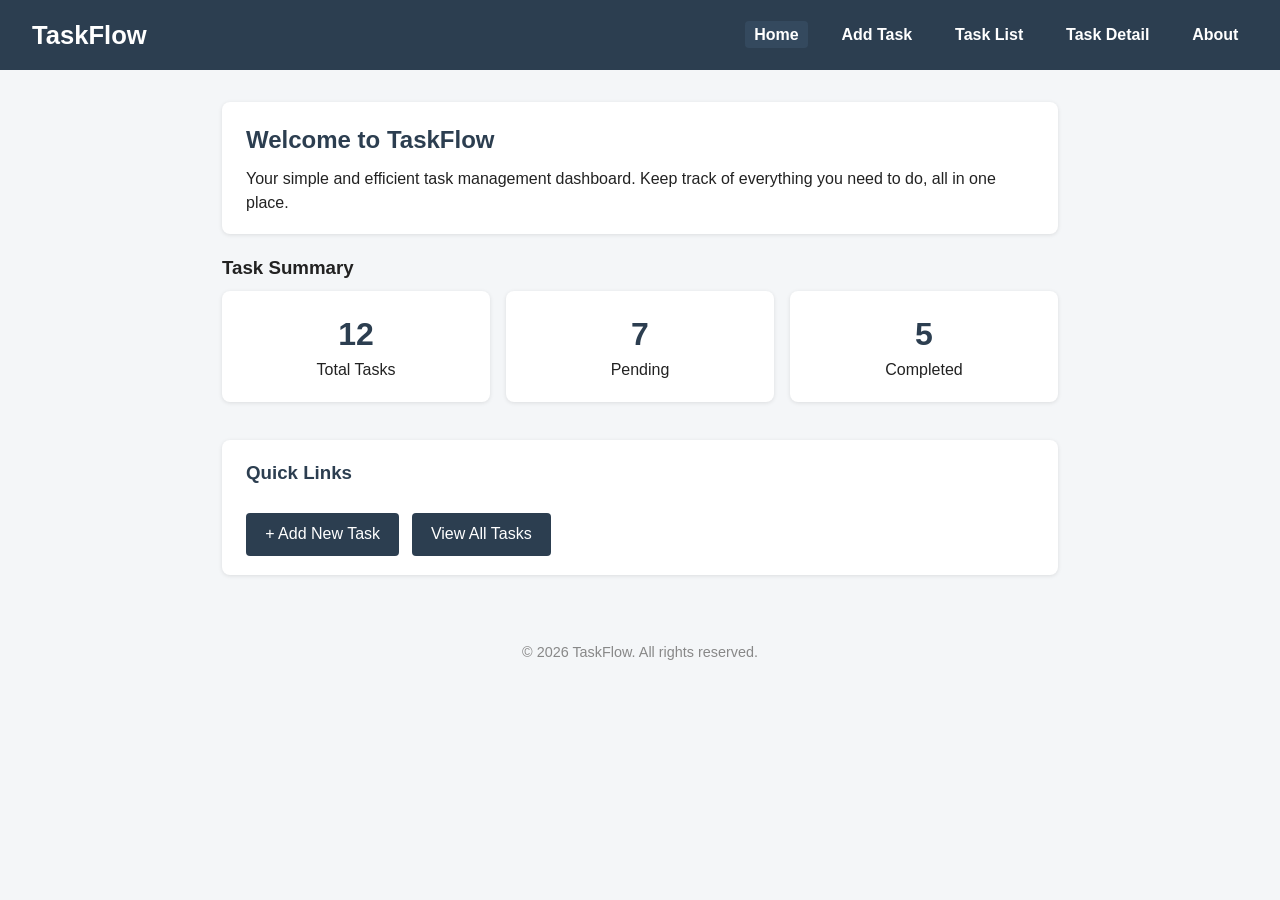
<file: index.html>
<!DOCTYPE html>
<html lang="en">
<head>
  <meta charset="UTF-8">
  <meta name="viewport" content="width=device-width, initial-scale=1.0">
  <title>TaskFlow - Home</title>
  <link rel="stylesheet" href="style.css">
</head>
<body>
  <header>
    <h1>TaskFlow</h1>
    <nav>
      <a href="index.html" class="active">Home</a>
      <a href="add-task.html">Add Task</a>
      <a href="task-list.html">Task List</a>
      <a href="task-detail.html">Task Detail</a>
      <a href="about.html">About</a>
    </nav>
  </header>

  <main>
    <div class="card">
      <h2>Welcome to TaskFlow</h2>
      <p>Your simple and efficient task management dashboard. Keep track of everything you need to do, all in one place.</p>
    </div>

    <h3 style="margin-bottom: 0.6rem;">Task Summary</h3>
    <div class="summary-grid">
      <div class="card">
        <div class="count">12</div>
        <div>Total Tasks</div>
      </div>
      <div class="card">
        <div class="count">7</div>
        <div>Pending</div>
      </div>
      <div class="card">
        <div class="count">5</div>
        <div>Completed</div>
      </div>
    </div>

    <div class="card">
      <h3>Quick Links</h3>
      <a href="add-task.html" class="btn">+ Add New Task</a>
      <a href="task-list.html" class="btn">View All Tasks</a>
    </div>
  </main>

  <footer>
    &copy; 2026 TaskFlow. All rights reserved.
  </footer>
</body>
</html>
</file>
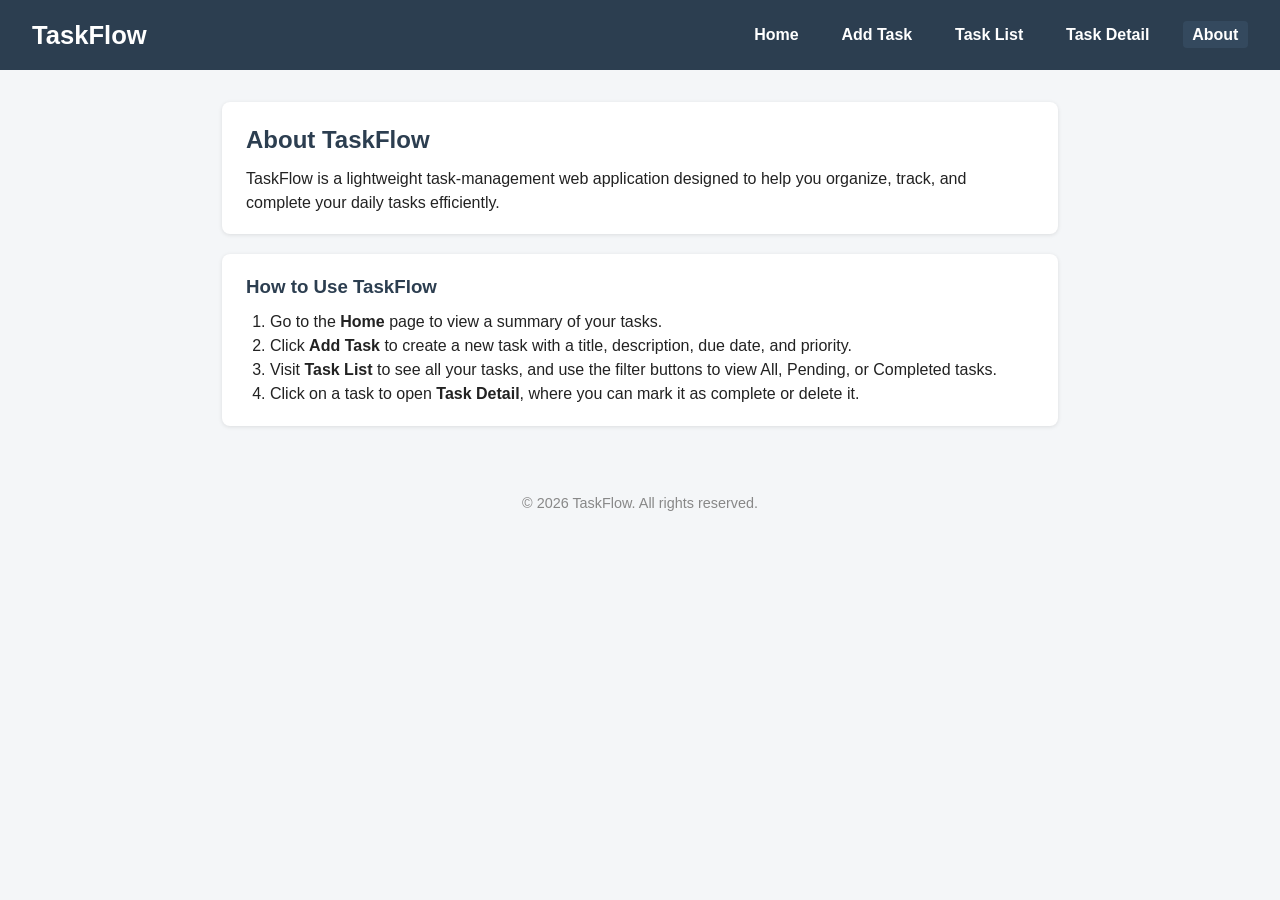
<file: about.html>
<!DOCTYPE html>
<html lang="en">
<head>
  <meta charset="UTF-8">
  <meta name="viewport" content="width=device-width, initial-scale=1.0">
  <title>TaskFlow - About</title>
  <link rel="stylesheet" href="style.css">
</head>
<body>
  <header>
    <h1>TaskFlow</h1>
    <nav>
      <a href="index.html">Home</a>
      <a href="add-task.html">Add Task</a>
      <a href="task-list.html">Task List</a>
      <a href="task-detail.html">Task Detail</a>
      <a href="about.html" class="active">About</a>
    </nav>
  </header>

  <main>
    <div class="card">
      <h2>About TaskFlow</h2>
      <p>TaskFlow is a lightweight task-management web application designed to help you organize, track, and complete your daily tasks efficiently.</p>
    </div>

    <div class="card">
      <h3>How to Use TaskFlow</h3>
      <ol style="margin-left: 1.5rem; margin-top: 0.5rem;">
        <li>Go to the <strong>Home</strong> page to view a summary of your tasks.</li>
        <li>Click <strong>Add Task</strong> to create a new task with a title, description, due date, and priority.</li>
        <li>Visit <strong>Task List</strong> to see all your tasks, and use the filter buttons to view All, Pending, or Completed tasks.</li>
        <li>Click on a task to open <strong>Task Detail</strong>, where you can mark it as complete or delete it.</li>
      </ol>
    </div>
  </main>

  <footer>
    &copy; 2026 TaskFlow. All rights reserved.
  </footer>
</body>
</html>
</file>
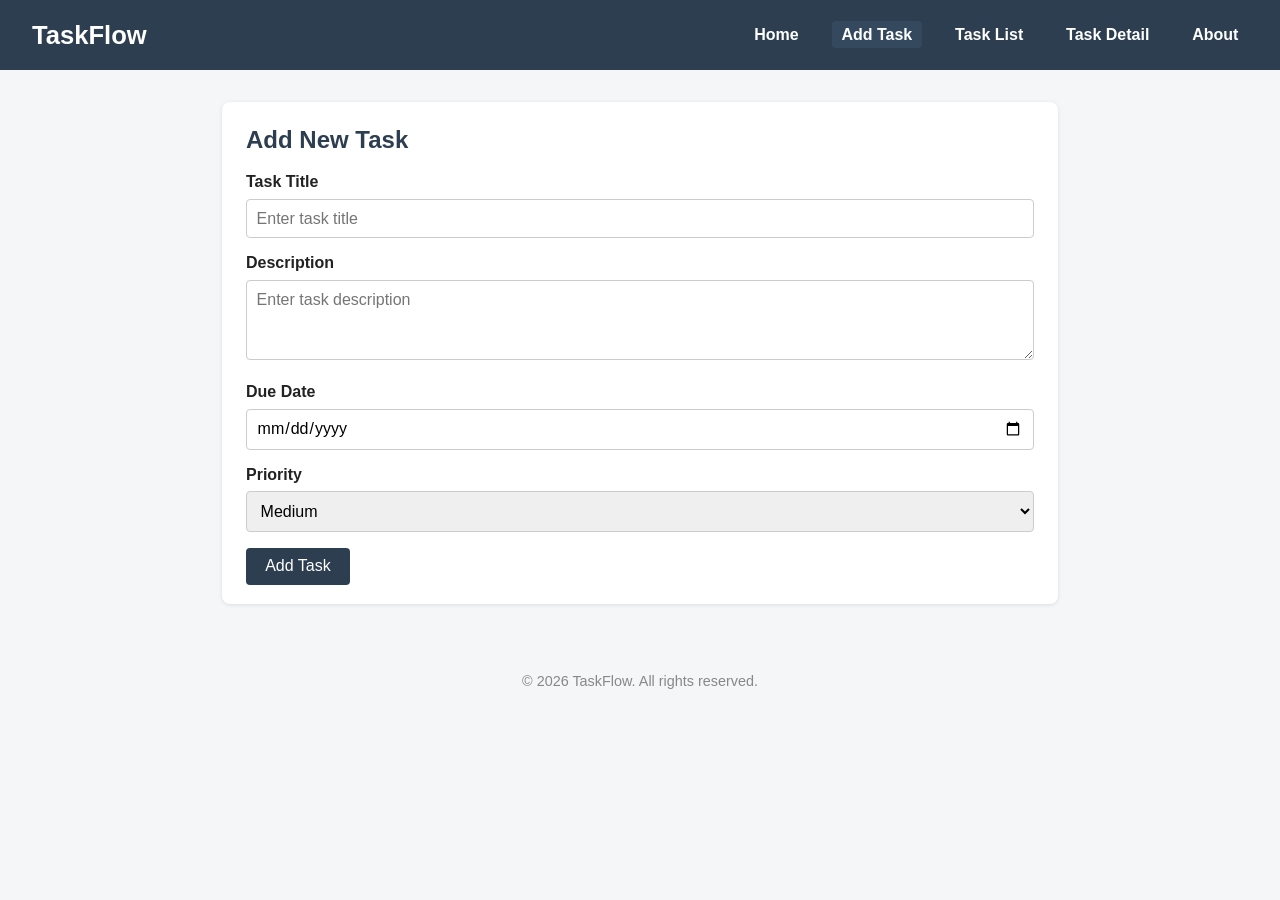
<file: add-task.html>
<!DOCTYPE html>
<html lang="en">
<head>
  <meta charset="UTF-8">
  <meta name="viewport" content="width=device-width, initial-scale=1.0">
  <title>TaskFlow - Add Task</title>
  <link rel="stylesheet" href="style.css">
</head>
<body>
  <header>
    <h1>TaskFlow</h1>
    <nav>
      <a href="index.html">Home</a>
      <a href="add-task.html" class="active">Add Task</a>
      <a href="task-list.html">Task List</a>
      <a href="task-detail.html">Task Detail</a>
      <a href="about.html">About</a>
    </nav>
  </header>

  <main>
    <div class="card">
      <h2>Add New Task</h2>
      <form>
        <label for="title">Task Title</label>
        <input type="text" id="title" name="title" placeholder="Enter task title" required>

        <label for="description">Description</label>
        <textarea id="description" name="description" placeholder="Enter task description"></textarea>

        <label for="due-date">Due Date</label>
        <input type="date" id="due-date" name="due-date" required>

        <label for="priority">Priority</label>
        <select id="priority" name="priority">
          <option value="high">High</option>
          <option value="medium" selected>Medium</option>
          <option value="low">Low</option>
        </select>

        <button type="submit">Add Task</button>
      </form>
    </div>
  </main>

  <footer>
    &copy; 2026 TaskFlow. All rights reserved.
  </footer>
</body>
</html>
</file>
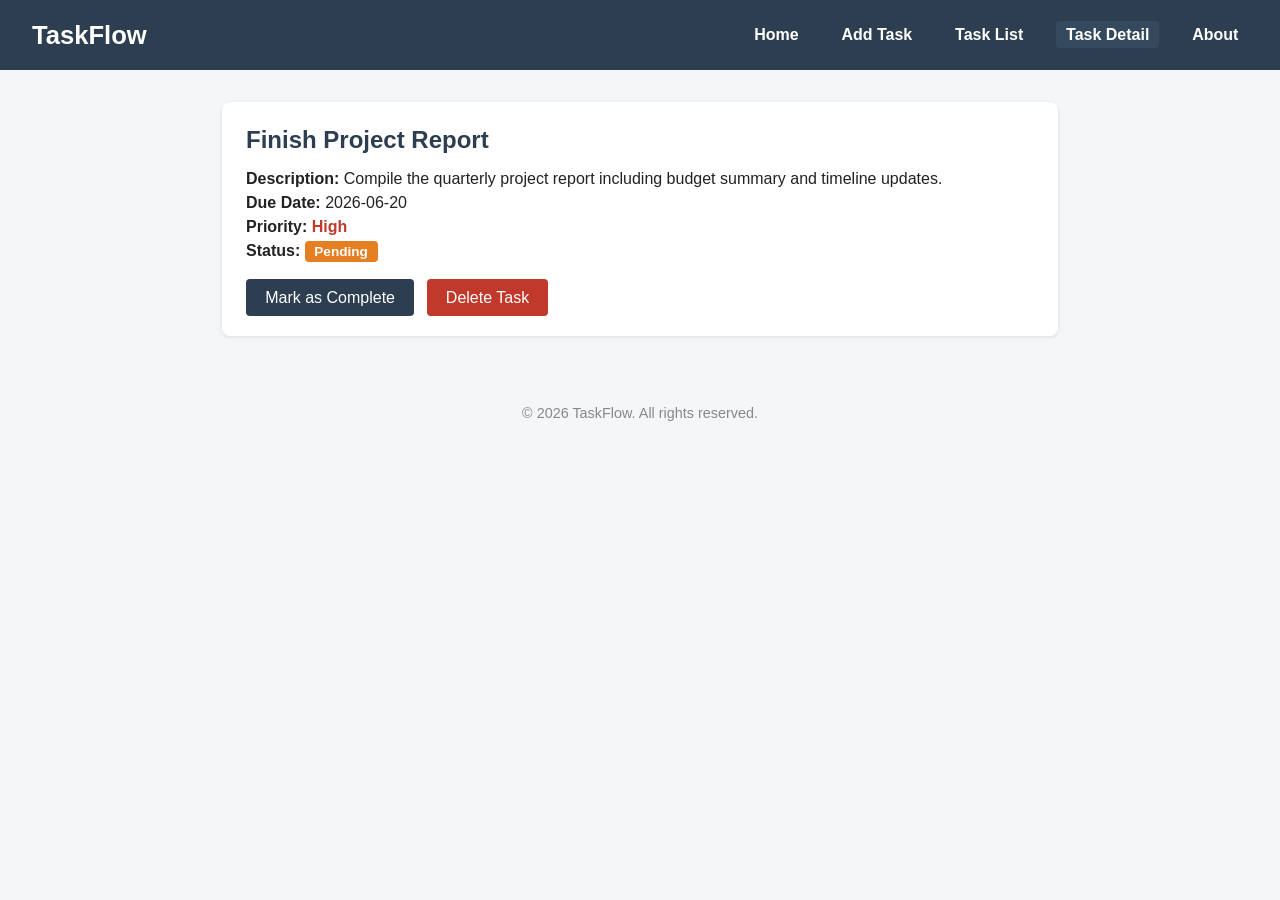
<file: task-detail.html>
<!DOCTYPE html>
<html lang="en">
<head>
  <meta charset="UTF-8">
  <meta name="viewport" content="width=device-width, initial-scale=1.0">
  <title>TaskFlow - Task Detail</title>
  <link rel="stylesheet" href="style.css">
</head>
<body>
  <header>
    <h1>TaskFlow</h1>
    <nav>
      <a href="index.html">Home</a>
      <a href="add-task.html">Add Task</a>
      <a href="task-list.html">Task List</a>
      <a href="task-detail.html" class="active">Task Detail</a>
      <a href="about.html">About</a>
    </nav>
  </header>

  <main>
    <div class="card">
      <h2>Finish Project Report</h2>
      <p><strong>Description:</strong> Compile the quarterly project report including budget summary and timeline updates.</p>
      <p><strong>Due Date:</strong> 2026-06-20</p>
      <p><strong>Priority:</strong> <span class="priority-high">High</span></p>
      <p><strong>Status:</strong> <span class="status pending">Pending</span></p>

      <button class="btn">Mark as Complete</button>
      <button class="btn btn-danger">Delete Task</button>
    </div>
  </main>

  <footer>
    &copy; 2026 TaskFlow. All rights reserved.
  </footer>
</body>
</html>
</file>
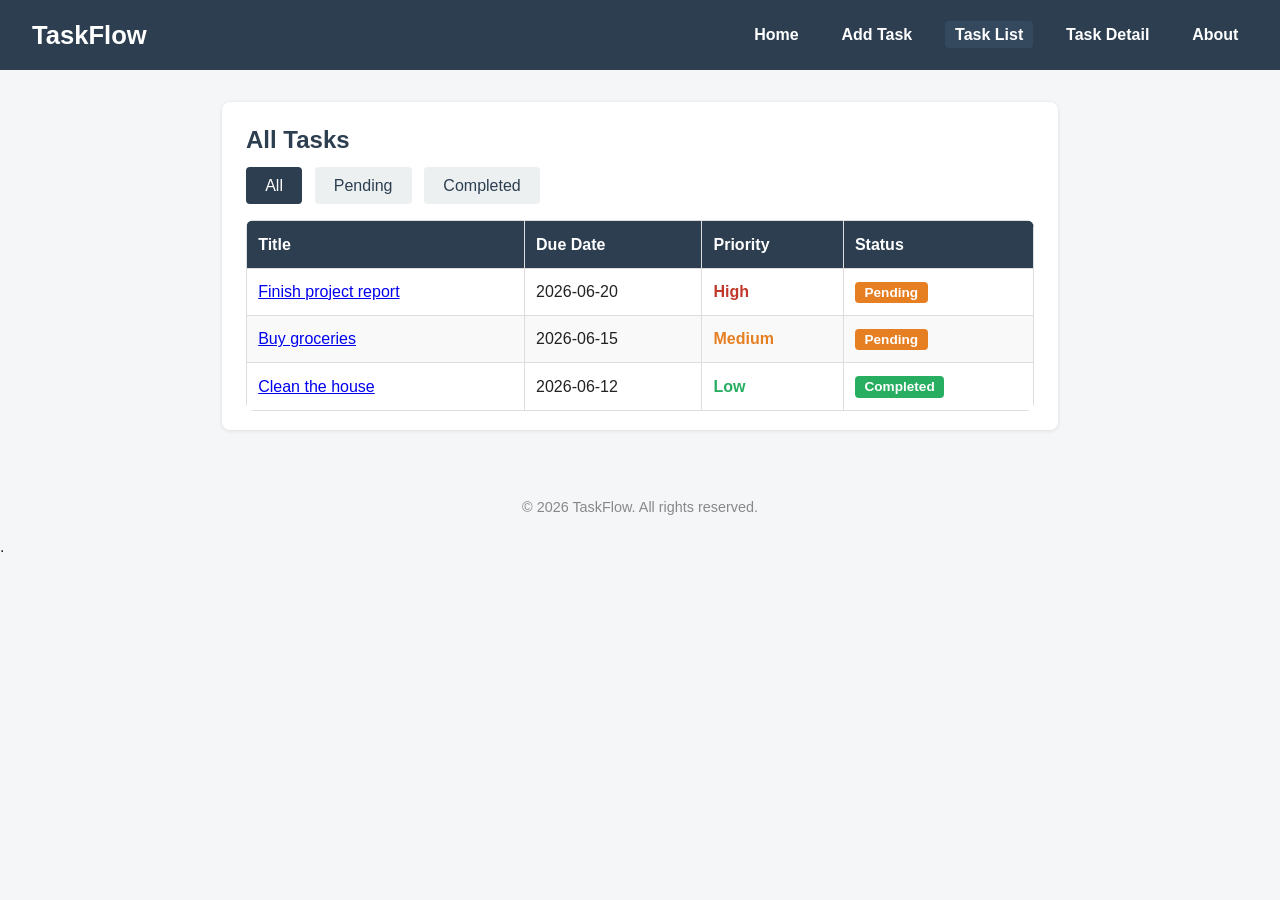
<file: task-list.html>
<!DOCTYPE html>
<html lang="en">
<head>
  <meta charset="UTF-8">
  <meta name="viewport" content="width=device-width, initial-scale=1.0">
  <title>TaskFlow - Task List</title>
  <link rel="stylesheet" href="style.css">
</head>
<body>
  <header>
    <h1>TaskFlow</h1>
    <nav>
      <a href="index.html">Home</a>
      <a href="add-task.html">Add Task</a>
      <a href="task-list.html" class="active">Task List</a>
      <a href="task-detail.html">Task Detail</a>
      <a href="about.html">About</a>
    </nav>
  </header>

  <main>
    <div class="card">
      <h2>All Tasks</h2>

      <div class="filters">
        <button class="active">All</button>
        <button>Pending</button>
        <button>Completed</button>
      </div>

      <table>
        <thead>
          <tr>
            <th>Title</th>
            <th>Due Date</th>
            <th>Priority</th>
            <th>Status</th>
          </tr>
        </thead>
        <tbody>
          <tr>
            <td><a href="task-detail.html">Finish project report</a></td>
            <td>2026-06-20</td>
            <td class="priority-high">High</td>
            <td><span class="status pending">Pending</span></td>
          </tr>
          <tr>
            <td><a href="task-detail.html">Buy groceries</a></td>
            <td>2026-06-15</td>
            <td class="priority-medium">Medium</td>
            <td><span class="status pending">Pending</span></td>
          </tr>
          <tr>
            <td><a href="task-detail.html">Clean the house</a></td>
            <td>2026-06-12</td>
            <td class="priority-low">Low</td>
            <td><span class="status completed">Completed</span></td>
          </tr>
        </tbody>
      </table>
    </div>
  </main>

  <footer>
    &copy; 2026 TaskFlow. All rights reserved.
  </footer>
</body>
</html>.
</file>
<file: style.css>
/* ===== Reset & Base ===== */
* {
  margin: 0;
  padding: 0;
  box-sizing: border-box;
  font-family: 'Segoe UI', Arial, sans-serif;
}

body {
  background: #f4f6f8;
  color: #222;
  line-height: 1.5;
}

/* ===== Header & Navigation ===== */
header {
  background: #2c3e50;
  color: white;
  padding: 1rem 2rem;
  display: flex;
  justify-content: space-between;
  align-items: center;
  flex-wrap: wrap;
}

header h1 {
  font-size: 1.6rem;
}

nav a {
  color: white;
  margin-left: 1.2rem;
  text-decoration: none;
  font-weight: bold;
  padding: 0.3rem 0.6rem;
  border-radius: 4px;
  transition: background 0.2s;
}

nav a:hover,
nav a.active {
  background: #34495e;
}

/* ===== Layout ===== */
main {
  padding: 2rem;
  max-width: 900px;
  margin: auto;
}

.card {
  background: white;
  padding: 1.2rem 1.5rem;
  border-radius: 8px;
  box-shadow: 0 1px 4px rgba(0,0,0,0.1);
  margin-bottom: 1.2rem;
}

.card h2, .card h3 {
  margin-bottom: 0.6rem;
  color: #2c3e50;
}

/* ===== Summary Cards (Dashboard) ===== */
.summary-grid {
  display: grid;
  grid-template-columns: repeat(auto-fit, minmax(150px, 1fr));
  gap: 1rem;
  margin-bottom: 1.2rem;
}

.summary-grid .card {
  text-align: center;
}

.summary-grid .count {
  font-size: 2rem;
  font-weight: bold;
  color: #2c3e50;
}

/* ===== Forms (Add Task) ===== */
form label {
  display: block;
  margin-top: 0.8rem;
  font-weight: bold;
}

input, select, textarea {
  width: 100%;
  padding: 0.6rem;
  margin-top: 0.3rem;
  border: 1px solid #ccc;
  border-radius: 4px;
  font-size: 1rem;
}

textarea {
  resize: vertical;
  min-height: 80px;
}

/* ===== Buttons ===== */
button, .btn {
  display: inline-block;
  background: #2c3e50;
  color: white;
  border: none;
  padding: 0.6rem 1.2rem;
  border-radius: 4px;
  cursor: pointer;
  font-size: 1rem;
  margin-top: 1rem;
  margin-right: 0.5rem;
  text-decoration: none;
}

button:hover, .btn:hover {
  background: #1a252f;
}

.btn-danger {
  background: #c0392b;
}

.btn-danger:hover {
  background: #962d22;
}

/* ===== Table (Task List) ===== */
table {
  width: 100%;
  border-collapse: collapse;
  background: white;
  border-radius: 8px;
  overflow: hidden;
}

th, td {
  padding: 0.7rem;
  border: 1px solid #ddd;
  text-align: left;
}

th {
  background: #2c3e50;
  color: white;
}

tr:nth-child(even) {
  background: #f9f9f9;
}

/* ===== Status Badges ===== */
.status {
  padding: 0.2rem 0.6rem;
  border-radius: 4px;
  font-size: 0.85rem;
  font-weight: bold;
  color: white;
}

.status.pending { background: #e67e22; }
.status.completed { background: #27ae60; }

.priority-high { color: #c0392b; font-weight: bold; }
.priority-medium { color: #e67e22; font-weight: bold; }
.priority-low { color: #27ae60; font-weight: bold; }

/* ===== Filter Buttons (Task List) ===== */
.filters {
  margin-bottom: 1rem;
}

.filters button {
  background: #ecf0f1;
  color: #2c3e50;
  margin-top: 0;
}

.filters button.active {
  background: #2c3e50;
  color: white;
}

/* ===== Footer ===== */
footer {
  text-align: center;
  padding: 1rem;
  color: #888;
  font-size: 0.9rem;
}
</file>
